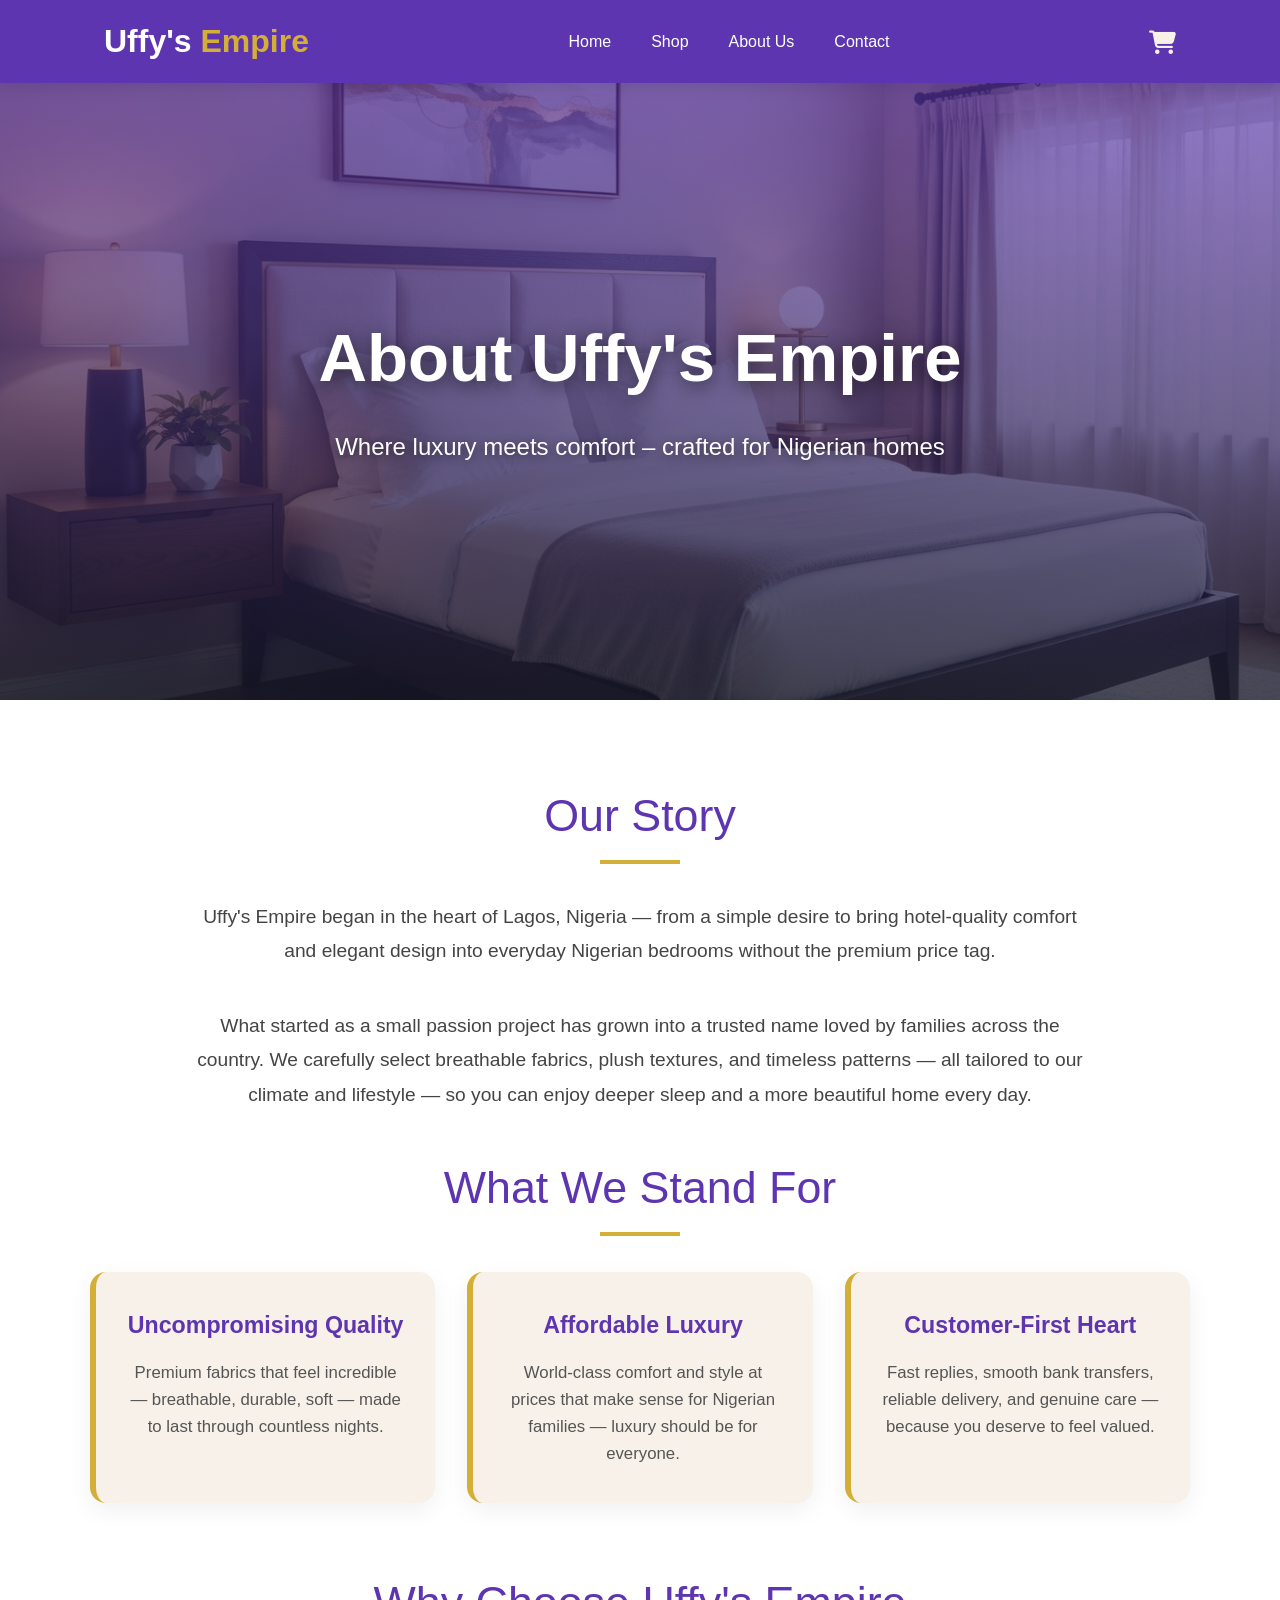
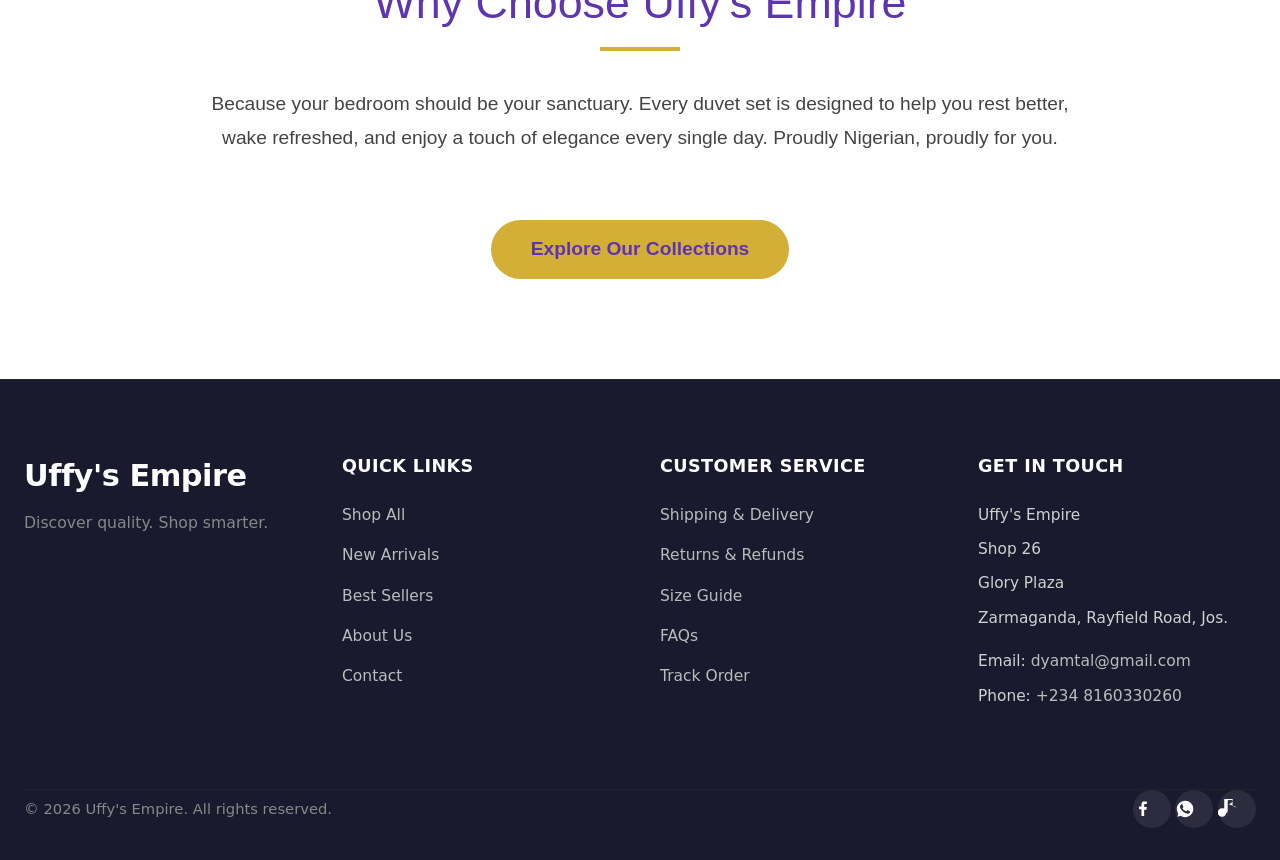
<file: about.html>
<!DOCTYPE html>
<html lang="en">

<head>
    <meta charset="UTF-8" />
    <meta name="viewport" content="width=device-width, initial-scale=1.0" />
    <title>About Us - Uffy Empire | Premium Bedding & Duvets in Nigeria</title>
    <meta name="description"
        content="Discover the story behind Uffy Empire – luxury bedding crafted for Nigerian homes with comfort, style, and affordability." />
    <link rel="stylesheet" href="styles.css" />
    <link rel="stylesheet" href="https://cdnjs.cloudflare.com/ajax/libs/font-awesome/6.5.1/css/all.min.css">
    <!-- If you have any additional fonts or icons, include them here -->
</head>

<body>

    <!-- Navbar (copy your existing navbar from index.html) -->
    <nav class="navbar">
        <div class="nav-container">
            <div class="logo">
                <h2>Uffy's <span> Empire</span></h2>
            </div>
            <ul class="nav-menu" id="nav-menu">
                <li><a href="index.html">Home</a></li>
                <li><a href="shop.html">Shop</a></li>
                <li><a href="about.html">About Us</a></li>
                <li><a href="#footer">Contact</a></li>
            </ul>
            <div class="nav-icons">
                <i class="fas fa-shopping-cart cart-icon"></i>
            </div>
            <div class="hamburger" id="hamburger">
                <span></span>
                <span></span>
                <span></span>
            </div>
        </div>
    </nav>

    <!-- Page Header / Hero -->
    <section class="about-hero">
        <div class="hero-content">
            <h1>About Uffy's Empire</h1>
            <p>Where luxury meets comfort – crafted for Nigerian homes</p>
        </div>
    </section>

    <!-- Main Content -->
    <section class="about-section">
        <div class="container">

            <!-- Our Story -->
            <div class="section-title">Our Story</div>
            <p class="about-text">
                Uffy's Empire began in the heart of Lagos, Nigeria — from a simple desire to bring hotel-quality comfort
                and elegant design into everyday Nigerian bedrooms without the premium price tag.
            </p>
            <p class="about-text">
                What started as a small passion project has grown into a trusted name loved by families across the
                country. We carefully select breathable fabrics, plush textures, and timeless patterns — all tailored to
                our climate and lifestyle — so you can enjoy deeper sleep and a more beautiful home every day.
            </p>

            <!-- Core Values -->
            <div class="section-title">What We Stand For</div>

            <div class="values-grid">
                <div class="value-card">
                    <h3>Uncompromising Quality</h3>
                    <p>Premium fabrics that feel incredible — breathable, durable, soft — made to last through countless
                        nights.</p>
                </div>

                <div class="value-card">
                    <h3>Affordable Luxury</h3>
                    <p>World-class comfort and style at prices that make sense for Nigerian families — luxury should be
                        for everyone.</p>
                </div>

                <div class="value-card">
                    <h3>Customer-First Heart</h3>
                    <p>Fast replies, smooth bank transfers, reliable delivery, and genuine care — because you deserve to
                        feel valued.</p>
                </div>
            </div>

            <!-- Why Choose Us -->
            <div class="section-title">Why Choose Uffy's Empire</div>
            <p class="about-text centered">
                Because your bedroom should be your sanctuary. Every duvet set is designed to help you rest better, wake
                refreshed, and enjoy a touch of elegance every single day. Proudly Nigerian, proudly for you.
            </p>

            <!-- Call to Action -->
            <div class="cta-wrapper">
                <a href="shop.html" class="cta-btn">Explore Our Collections</a>
            </div>

        </div>
    </section>

    <!-- Footer -->
    <footer id="footer" class="site-footer">
        <div class="footer-container">

            <div class="footer-top">
                <!-- Column 1 - Brand / About snippet -->
                <div class="footer-brand">
                    <h3 class="brand-name">Uffy's Empire</h3>
                    <p class="brand-tagline">Discover quality. Shop smarter.</p>
                </div>

                <!-- Column 2 - Quick Links -->
                <div class="footer-column">
                    <h4>Quick Links</h4>
                    <ul>
                        <li><a href="/shop">Shop All</a></li>
                        <li><a href="/collections/new-arrivals">New Arrivals</a></li>
                        <li><a href="/collections/best-sellers">Best Sellers</a></li>
                        <li><a href="/pages/about-us">About Us</a></li>
                        <li><a href="/pages/contact">Contact</a></li>
                    </ul>
                </div>

                <!-- Column 3 - Customer Service -->
                <div class="footer-column">
                    <h4>Customer Service</h4>
                    <ul>
                        <li><a href="/pages/shipping">Shipping & Delivery</a></li>
                        <li><a href="/pages/returns">Returns & Refunds</a></li>
                        <li><a href="/pages/size-guide">Size Guide</a></li>
                        <li><a href="/pages/faq">FAQs</a></li>
                        <li><a href="/pages/track-order">Track Order</a></li>
                    </ul>
                </div>

                <!-- Column 4 - Contact & Address -->
                <div class="footer-column contact-column">
                    <h4>Get in Touch</h4>
                    <address>
                        <p>Uffy's Empire</p>
                        <p>Shop 26</p>
                        <p>Glory Plaza</p>
                        <p>Zarmaganda, Rayfield Road, Jos.</p>
                        <p class="mt-2">Email: <a href="mailto:dyamtal@gmail.com">dyamtal@gmail.com</a></p>
                        <p>Phone: <a href="tel:+2348160330260">+234 8160330260</a></p>
                    </address>
                </div>
            </div>

            <!-- Bottom bar -->
            <div class="footer-bottom">
                <div class="footer-bottom-left">
                    <p>© 2026 Uffy's Empire. All rights reserved.</p>
                </div>
                <div class="social">
                    <a href="#" aria-label="Facebook" class="social-link">
                        <svg viewBox="0 0 24 24" fill="currentColor">
                            <path
                                d="M13.397 20.997v-8.196h2.765l.411-3.209h-3.176V7.548c0-.926.258-1.56 1.587-1.56h1.684V3.127C15.849 3.038 14.888 3 13.629 3c-2.07 0-3.492.633-3.492 3.492v2.605H7.332v3.209h2.805v8.198h3.26z" />
                        </svg>
                    </a>
                    <a href="#" aria-label="WhatsApp" class="social-link">
                        <svg viewBox="0 0 24 24" fill="currentColor">
                            <path
                                d="M17.472 14.382c-.297-.149-1.758-.867-2.03-.967-.273-.099-.471-.148-.67.15-.197.297-.767.966-.94 1.164-.173.198-.347.223-.644.075-.297-.15-1.255-.463-2.39-1.475-.883-.788-1.48-1.761-1.653-2.059-.173-.297-.018-.458.13-.606.134-.133.298-.347.446-.52.149-.174.198-.298.297-.497.099-.198.05-.371-.025-.52-.074-.149-.669-1.612-.916-2.207-.242-.579-.487-.5-.669-.51-.173-.008-.371-.01-.57-.01-.198 0-.52.074-.792.372-.272.297-1.04 1.016-1.04 2.479 0 1.462 1.065 2.875 1.213 3.074.149.198 2.096 3.2 5.077 4.487.709.306 1.262.489 1.694.625.712.227 1.36.195 1.871.118.571-.085 1.758-.719 2.006-1.413.248-.694.248-1.289.173-1.413-.074-.124-.272-.198-.57-.347m-5.421 7.403h-.004a9.87 9.87 0 01-5.031-1.378l-.361-.214-3.741.982.998-3.648-.235-.374a9.86 9.86 0 01-1.51-5.26c.001-5.45 4.436-9.884 9.888-9.884 2.64 0 5.122 1.03 6.988 2.898a9.825 9.825 0 012.893 6.994c-.003 5.45-4.437 9.884-9.885 9.884" />
                        </svg>
                    </a>
                    <a href="https://www.tiktok.com/@uffy_luxurybedding" aria-label="TikTok" class="social-link">
                        <svg viewBox="0 0 448 512" fill="currentColor">
                            <path
                                d="M448 209.91a162.5 162.5 0 0 1-106.8-38.6l-.07-108.8a35.66 35.66 0 0 0-35.6-35.6h-54.3a35.66 35.66 0 0 0-35.6 35.6v237.3a72.5 72.5 0 1 1-72.5-72.5c13.3 0 25.9 3.6 36.8 10.1l.07 108.8a108.8 108.8 0 1 1-108.8-108.8c20.7 0 40.2 5.9 56.8 16.3l.07-237.3a108.8 108.8 0 1 1 108.8 108.8c-20.7 0-40.2-5.9-56.8-16.3z" />
                        </svg>
                    </a>
                </div>
            </div>

        </div>
    </footer>
    <!-- ... paste your footer code here ... -->

    <script src="script.js"></script>
</body>

</html>
</file>
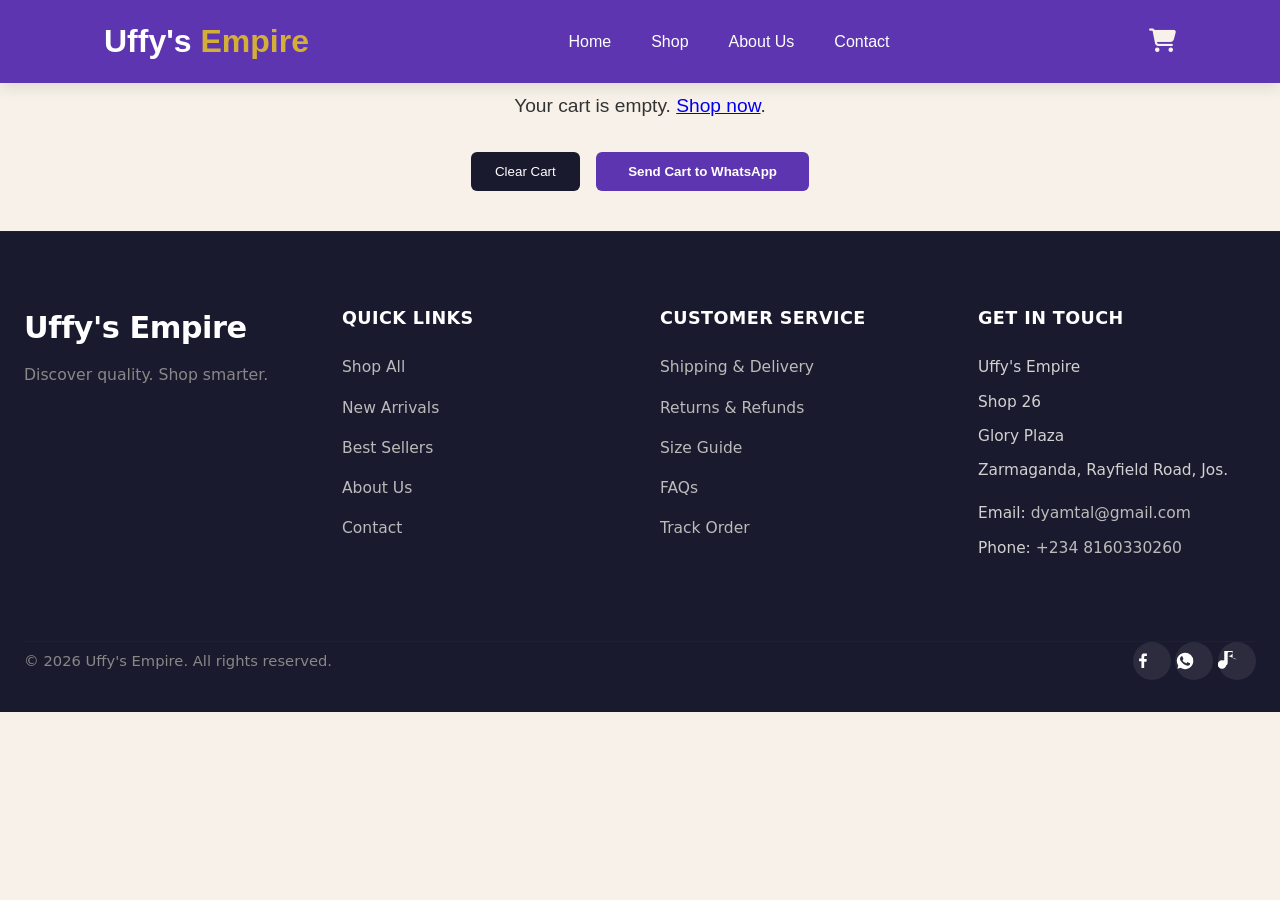
<file: cart.html>
<!DOCTYPE html>
<html lang="en">

<head>
    <meta charset="UTF-8">
    <meta name="viewport" content="width=device-width, initial-scale=1.0">
    <title>Cart • Uffy's Empire</title>
    <link rel="stylesheet" href="styles.css">
    <link rel="stylesheet" href="https://cdnjs.cloudflare.com/ajax/libs/font-awesome/6.5.1/css/all.min.css">
</head>

<body>
    <!-- Reuse your navbar here (copy from index.html) -->
    <!-- Navbar -->
    <nav class="navbar">
        <div class="nav-container">

            <div class="logo">

                <h2> Uffy's <span> Empire</span> </h2>
            </div>
            <ul class="nav-menu" id="nav-menu">
                <li><a href="index.html">Home</a></li>
                <li><a href="shop.html">Shop</a></li>
                <li><a href="about.html">About Us</a></li>
                <li><a href="#footer">Contact</a></li>
            </ul>
            <div class="nav-icons">

                <div class="cart-icon" style="position: relative; cursor: pointer;">
                    <a href="cart.html"> <i class="fas fa-shopping-cart"></i></a>
                    <span id="cart-count" style="
            position: absolute;
            top: -8px;
            padding: 5px;
            padding-bottom: 10px;
            right: -10px;
            background: #d32f2f;
            color: white;
            font-size: 0.75rem;
            font-weight: bold;
            border-radius: 50%;
            width: 20px;
            height: 20px;
            display: flex;
            align-items: center;
            justify-content: center;
            display: none;
        ">0</span>
                </div>
                <div class="hamburger" id="hamburger"><span></span><span></span><span></span></div>
            </div>
        </div>
    </nav>



    <main class="container" style="padding: 40px 20px;">
        <h1>Your Cart</h1>
        <div id="cart-items"></div>
        <div id="cart-summary" style="margin-top: 30px; text-align: right;"></div>
        <div style="margin-top: 20px; text-align: center;">
            <button id="clear-cart"
                style="padding: 12px 24px; background: var(--dark); color: white; border: none; border-radius: 6px; margin-right: 12px;">Clear
                Cart</button>
            <button id="checkout-cart"
                style="padding: 12px 32px; background: var(--purple); color: white; border: none; border-radius: 6px; font-weight: bold;">Send
                Cart to WhatsApp</button>
        </div>
    </main>

    <!-- Footer copy-paste -->


    <!-- Footer -->
    <footer id="footer" class="site-footer">
        <div class="footer-container">

            <div class="footer-top">
                <!-- Column 1 - Brand / About snippet -->
                <div class="footer-brand">
                    <h3 class="brand-name">Uffy's Empire</h3>
                    <p class="brand-tagline">Discover quality. Shop smarter.</p>
                </div>

                <!-- Column 2 - Quick Links -->
                <div class="footer-column">
                    <h4>Quick Links</h4>
                    <ul>
                        <li><a href="/shop">Shop All</a></li>
                        <li><a href="/collections/new-arrivals">New Arrivals</a></li>
                        <li><a href="/collections/best-sellers">Best Sellers</a></li>
                        <li><a href="/pages/about-us">About Us</a></li>
                        <li><a href="/pages/contact">Contact</a></li>
                    </ul>
                </div>

                <!-- Column 3 - Customer Service -->
                <div class="footer-column">
                    <h4>Customer Service</h4>
                    <ul>
                        <li><a href="/pages/shipping">Shipping & Delivery</a></li>
                        <li><a href="/pages/returns">Returns & Refunds</a></li>
                        <li><a href="/pages/size-guide">Size Guide</a></li>
                        <li><a href="/pages/faq">FAQs</a></li>
                        <li><a href="/pages/track-order">Track Order</a></li>
                    </ul>
                </div>

                <!-- Column 4 - Contact & Address -->
                <div class="footer-column contact-column">
                    <h4>Get in Touch</h4>
                    <address>
                        <p>Uffy's Empire</p>
                        <p>Shop 26</p>
                        <p>Glory Plaza</p>
                        <p>Zarmaganda, Rayfield Road, Jos.</p>
                        <p class="mt-2">Email: <a href="mailto:dyamtal@gmail.com">dyamtal@gmail.com</a></p>
                        <p>Phone: <a href="tel:+2348160330260">+234 8160330260</a></p>
                    </address>
                </div>
            </div>

            <!-- Bottom bar -->
            <div class="footer-bottom">
                <div class="footer-bottom-left">
                    <p>© 2026 Uffy's Empire. All rights reserved.</p>
                </div>
                <div class="social">
                    <a href="#" aria-label="Facebook" class="social-link">
                        <svg viewBox="0 0 24 24" fill="currentColor">
                            <path
                                d="M13.397 20.997v-8.196h2.765l.411-3.209h-3.176V7.548c0-.926.258-1.56 1.587-1.56h1.684V3.127C15.849 3.038 14.888 3 13.629 3c-2.07 0-3.492.633-3.492 3.492v2.605H7.332v3.209h2.805v8.198h3.26z" />
                        </svg>
                    </a>
                    <a href="#" aria-label="WhatsApp" class="social-link">
                        <svg viewBox="0 0 24 24" fill="currentColor">
                            <path
                                d="M17.472 14.382c-.297-.149-1.758-.867-2.03-.967-.273-.099-.471-.148-.67.15-.197.297-.767.966-.94 1.164-.173.198-.347.223-.644.075-.297-.15-1.255-.463-2.39-1.475-.883-.788-1.48-1.761-1.653-2.059-.173-.297-.018-.458.13-.606.134-.133.298-.347.446-.52.149-.174.198-.298.297-.497.099-.198.05-.371-.025-.52-.074-.149-.669-1.612-.916-2.207-.242-.579-.487-.5-.669-.51-.173-.008-.371-.01-.57-.01-.198 0-.52.074-.792.372-.272.297-1.04 1.016-1.04 2.479 0 1.462 1.065 2.875 1.213 3.074.149.198 2.096 3.2 5.077 4.487.709.306 1.262.489 1.694.625.712.227 1.36.195 1.871.118.571-.085 1.758-.719 2.006-1.413.248-.694.248-1.289.173-1.413-.074-.124-.272-.198-.57-.347m-5.421 7.403h-.004a9.87 9.87 0 01-5.031-1.378l-.361-.214-3.741.982.998-3.648-.235-.374a9.86 9.86 0 01-1.51-5.26c.001-5.45 4.436-9.884 9.888-9.884 2.64 0 5.122 1.03 6.988 2.898a9.825 9.825 0 012.893 6.994c-.003 5.45-4.437 9.884-9.885 9.884" />
                        </svg>
                    </a>
                    <a href="https://www.tiktok.com/@uffy_luxurybedding" aria-label="TikTok" class="social-link">
                        <svg viewBox="0 0 448 512" fill="currentColor">
                            <path
                                d="M448 209.91a162.5 162.5 0 0 1-106.8-38.6l-.07-108.8a35.66 35.66 0 0 0-35.6-35.6h-54.3a35.66 35.66 0 0 0-35.6 35.6v237.3a72.5 72.5 0 1 1-72.5-72.5c13.3 0 25.9 3.6 36.8 10.1l.07 108.8a108.8 108.8 0 1 1-108.8-108.8c20.7 0 40.2 5.9 56.8 16.3l.07-237.3a108.8 108.8 0 1 1 108.8 108.8c-20.7 0-40.2-5.9-56.8-16.3z" />
                        </svg>
                    </a>
                </div>
            </div>
        </div>

        </div>
    </footer>
    <script src="script.js"></script>
    <script>
        // Cart rendering (add this at end of script.js or here)
        function renderCart() {
            const container = document.getElementById('cart-items');
            const summary = document.getElementById('cart-summary');
            if (!container) return;

            container.innerHTML = '';
            let total = 0;

            if (Object.keys(cart).length === 0) {
                container.innerHTML = '<p style="text-align:center; font-size:1.2rem;">Your cart is empty. <a href="shop.html">Shop now</a>.</p>';
                summary.innerHTML = '';
                return;
            }

            Object.values(cart).forEach(item => {
                const itemTotal = item.price * item.quantity;
                total += itemTotal;

                const row = document.createElement('div');
                row.style = "display: flex; align-items: center; gap: 20px; padding: 15px; border-bottom: 1px solid #eee;";
                row.innerHTML = `
                    <img src="${item.img}" alt="${item.name}" style="width: 90px; height: 90px; object-fit: cover; border-radius: 6px;">
                    <div style="flex: 1;">
                        <h4>${item.name}</h4>
                        <p>₦${item.price.toLocaleString()} × ${item.quantity} = ₦${itemTotal.toLocaleString()}</p>
                    </div>
                    <button class="remove-item" data-id="${item.id}" style="background: #d32f2f; color: white; border: none; padding: 8px 14px; border-radius: 4px; cursor: pointer;">Remove</button>
                `;
                container.appendChild(row);
            });

            summary.innerHTML = `<h3>Total: ₦${total.toLocaleString('en-NG')}</h3>`;
        }

        document.addEventListener('click', e => {
            if (e.target.classList.contains('remove-item')) {
                const id = parseInt(e.target.getAttribute('data-id'));
                delete cart[id];
                saveCart();
                renderCart();
                updateCartCount();
            }
        });

        document.getElementById('clear-cart')?.addEventListener('click', () => {
            if (confirm('Clear entire cart?')) {
                cart = {};
                saveCart();
                renderCart();
                updateCartCount();
            }
        });

        document.getElementById('checkout-cart')?.addEventListener('click', () => {
            if (Object.keys(cart).length === 0) return alert("Cart is empty!");

            let message = `Hello Uffy's Empire!\n\nI will like to order the following:\n\n`;
            let grandTotal = 0;

            Object.values(cart).forEach(item => {
                const itemTotal = item.price * item.quantity;
                grandTotal += itemTotal;
                message += `• ${item.name} × ${item.quantity} = ₦${itemTotal.toLocaleString()}\n`;
            });

            message += `\nTotal: ₦${grandTotal.toLocaleString()}\n\n`;
            // message += `Delivery preference: ... (add your name/number/delivery later or prompt for it)`;

            const waNumber = "2348160330260";
            window.open(`https://wa.me/${waNumber}?text=${encodeURIComponent(message)}`, '_blank');
        });

        // Run on cart page
        if (document.getElementById('cart-items')) {
            renderCart();
        }
    </script>
</body>

</html>
</file>
<file: styles.css>
/* styles.css */
:root {
    --purple: #5E35B1;
    --gold: #D4AF37;
    --dark: #1A1A2E;
    --light: #F8F1E9;
}

* {
    margin: 0;
    padding: 0;
    box-sizing: border-box;
}

body {
    font-family: 'Segoe UI', Tahoma, Geneva, Verdana, sans-serif;
    background-color: var(--light);
    color: #333;
    line-height: 1.6;
}

/* Navbar */
.navbar {
    background-color: var(--purple);
    color: white;
    position: fixed;
    top: 0;
    width: 100%;
    z-index: 1000;
    box-shadow: 0 4px 15px rgba(0, 0, 0, 0.1);
}

.nav-container {
    max-width: 1200px;
    margin: 0 auto;
    padding: 1rem 5%;
    display: flex;
    align-items: center;
    justify-content: space-between;
}

.logo h2 {
    font-size: 2rem;
    font-weight: 700;
    color: white;
}

.nav-container img {
    width: 50px;
    height: 50px;
    border-radius: 20%;
}

.logo span {
    color: var(--gold);
}

.nav-menu {
    display: flex;
    gap: 2.5rem;
    list-style: none;
}

.nav-menu a {
    color: white;
    text-decoration: none;
    font-weight: 500;
    transition: color 0.3s;
}

.nav-menu a:hover {
    color: var(--gold);
}

.nav-icons {
    display: flex;
    align-items: center;
    gap: 1.5rem;
}

.cart-icon {
    font-size: 1.5rem;
    cursor: pointer;
    transition: transform 0.3s;
    color: var(--light);
}

.cart-icon:hover {
    transform: scale(1.2);
}

.cart-icon a {
    color: var(--light);
}

.hamburger {
    display: none;
    flex-direction: column;
    gap: 5px;
    cursor: pointer;
}

.hamburger span {
    width: 25px;
    height: 3px;
    background-color: white;
    transition: all 0.3s;
}

/* Hero */
.hero {
    height: 100vh;
    background-image: linear-gradient(rgba(94, 53, 177, 0.65), rgba(26, 26, 46, 0.75)),
        url("images/hero section.jpg");
    background-size: cover;
    background-position: center;
    display: flex;
    align-items: center;
    justify-content: center;
    text-align: center;
    color: white;
    margin-top: 70px;
}

.hero-content {
    max-width: 800px;
    padding: 0 20px;
}

.hero-content h1 {
    font-size: 4.5rem;
    margin-bottom: 1rem;
    text-shadow: 0 4px 20px rgba(0, 0, 0, 0.6);
}

.hero-content p {
    font-size: 1.4rem;
    margin-bottom: 2.5rem;
    text-shadow: 0 2px 10px rgba(0, 0, 0, 0.5);
}

.cta-btn {
    background-color: var(--gold);
    color: var(--purple);
    padding: 14px 40px;
    font-size: 1.2rem;
    font-weight: 700;
    border: none;
    border-radius: 50px;
    cursor: pointer;
    transition: all 0.4s;
    text-decoration: none;
    display: inline-block;
}

.cta-btn:hover {
    background-color: white;
    transform: translateY(-5px);
    box-shadow: 0 10px 30px rgba(212, 175, 55, 0.4);
}

/* Products Section */
.products-section {
    padding: 100px 5% 80px;
    background-color: white;
}

.promo {
    text-align: center;
    font-size: 1.15rem;
    color: var(--gold);
    margin-bottom: 2.5rem;
    margin: 30px;
    padding: 30px;
}

.container {
    max-width: 1200px;
    margin: 0 auto;
}

.section-title {
    text-align: center;
    font-size: 2.8rem;
    color: var(--purple);
    margin-bottom: 3rem;
    position: relative;
}

.section-title::after {
    content: '';
    width: 80px;
    height: 4px;
    background: var(--gold);
    position: absolute;
    bottom: -12px;
    left: 50%;
    transform: translateX(-50%);
}

.products-grid {
    display: grid;
    grid-template-columns: repeat(auto-fit, minmax(320px, 1fr));
    gap: 2.5rem;
}

.product-card {
    background: white;
    border-radius: 20px;
    overflow: hidden;
    box-shadow: 0 10px 30px rgba(0, 0, 0, 0.08);
    transition: all 0.4s;
}

.product-card:hover {
    transform: translateY(-15px);
    box-shadow: 0 20px 40px rgba(94, 53, 177, 0.15);
}

.product-card img {
    width: 100%;
    height: 280px;
    object-fit: cover;
}

.product-info {
    padding: 1.8rem;
    text-align: center;
}

.product-info h3 {
    font-size: 1.35rem;
    color: var(--purple);
    margin-bottom: 0.5rem;
}

.product-info p {
    color: #666;
    margin-bottom: 1.2rem;
    font-size: 0.95rem;
}

.product-info .price {
    font-size: 1.5rem;
    font-weight: 700;
    color: var(--gold);
    margin-bottom: 1.2rem;
}

.buy-btn {
    background-color: var(--purple);
    color: white;
    border: none;
    padding: 12px 35px;
    font-size: 1.05rem;
    border-radius: 50px;
    cursor: pointer;
    transition: all 0.3s;
    width: 100%;
}

.buy-btn:hover {
    background-color: var(--gold);
    color: var(--purple);
    transform: scale(1.05);
}

.action-buttons button {
    padding: 10px 16px;
    font-size: 0.95rem;
    border: none;
    border-radius: 6px;
    cursor: pointer;
    transition: all 0.2s;
}



.add-to-cart-btn:hover {
    background: var(--gold);
}

.buy-btn {
    background: var(--purple);
    /* blue - keep your existing style if any */
    color: white;
}

/* Modal - Core fixes for scrolling & height control */
.modal {
    display: none;
    position: fixed;
    inset: 0;
    /* modern way: top/right/bottom/left = 0 */
    width: 100%;
    height: 100%;
    background-color: rgba(0, 0, 0, 0.75);
    align-items: center;
    justify-content: center;
    z-index: 2000;
    overflow-y: auto;
    /* ← allows the whole modal to scroll if needed */
    padding: 20px 10px;
    /* breathing room on small screens */
}

.modal-content {
    background: white;
    max-width: 700px;
    width: 90%;
    max-width: 720px;
    /* slightly wider cap is fine */
    max-height: 92vh;
    /* ← very important: prevent content taller than viewport */
    overflow-y: auto;
    /* ← THIS IS THE MAIN FIX: scroll inside the modal */
    border-radius: 20px;
    box-shadow: 0 20px 60px rgba(0, 0, 0, 0.3);
    position: relative;
}

/* Make inner layout flexible and prevent crushing */
.modal-body {
    display: flex;
    flex-direction: column;
    gap: 1.5rem;
    padding: 2rem;
    min-height: 0;
    /* helps flex children not overflow badly */
}

/* On larger screens → side-by-side image + details */
@media (min-width: 768px) {
    .modal-body {
        flex-direction: row;
        align-items: flex-start;
    }

    #modal-img {
        width: 45%;
        max-height: 420px;
        /* prevent huge images from forcing scroll too early */
        object-fit: cover;
        border-radius: 15px;
    }

    .modal-details {
        padding-left: 2rem;
    }
}

/* Small screens — make sure everything stacks nicely */
@media (max-width: 767px) {
    .modal-content {
        max-height: 90vh;
        /* tighter on phones */
    }

    #modal-img {
        max-height: 280px;
    }

    .modal-body {
        padding: 1.5rem 1.2rem;
    }

    .confirm-btn {
        padding: 14px;
        font-size: 1.1rem;
    }
}

.close-btn {
    position: absolute;
    top: 15px;
    right: 25px;
    font-size: 2.5rem;
    color: #aaa;
    cursor: pointer;
    z-index: 10;
    transition: color 0.3s;
}

.close-btn:hover {
    color: var(--purple);
}

.modal-body {
    display: flex;
    flex-direction: column;
    gap: 1.5rem;
    padding: 2rem;
}

@media (min-width: 768px) {
    .modal-body {
        flex-direction: row;
    }
}

#modal-img {
    width: 100%;
    max-height: 320px;
    object-fit: cover;
    border-radius: 15px;
}

@media (min-width: 768px) {
    #modal-img {
        width: 45%;
    }
}

.modal-details {
    flex: 1;
}

.modal-details h3 {
    color: var(--purple);
    font-size: 1.8rem;
    margin-bottom: 0.5rem;
}

.modal-price {
    font-size: 2rem;
    font-weight: 700;
    color: var(--gold);
    margin-bottom: 1.5rem;
}

/* Optional: style when max quantity is reached */
#qty-plus.disabled {
    opacity: 0.5;
    cursor: not-allowed;
    background: #ccc;
}

.transfer-box {
    background: #f8f1e9;
    padding: 1.5rem;
    border-radius: 15px;
    border-left: 6px solid var(--gold);
    margin-bottom: 2rem;
}

.transfer-box h4 {
    color: var(--purple);
    margin-bottom: 1rem;
    font-size: 1.25rem;
}

.transfer-box p {
    margin: 8px 0;
    font-size: 1.05rem;
}

.note {
    font-style: italic;
    color: #555;
    margin-top: 1rem;
}

.confirm-btn {
    background: var(--gold);
    color: var(--purple);
    border: none;
    width: 100%;
    padding: 16px;
    font-size: 1.2rem;
    font-weight: 700;
    border-radius: 50px;
    cursor: pointer;
    transition: all 0.3s;
}

.confirm-btn:hover {
    background: var(--purple);
    color: white;
}

.testimonials-section {
    background: #f8f6f2;
    padding: 5rem 1.5rem 4rem;
    font-family: system-ui, -apple-system, sans-serif;
}

.container {
    max-width: 1400px;
    margin: 0 auto;
}

.section-header {
    text-align: center;
    margin-bottom: 3.5rem;
}

.section-header h2 {
    font-size: 2.6rem;
    color: #1a1a1a;
    margin-bottom: 0.8rem;
    font-weight: 700;
    letter-spacing: -0.5px;
}

.section-header p {
    font-size: 1.15rem;
    color: #555;
    max-width: 580px;
    margin: 0 auto;
}

.testimonials-grid {
    display: grid;
    grid-template-columns: 1fr;
    gap: 2rem;
    max-width: 1100px;
    margin: 0 auto;
}

.testimonial-card {
    background: white;
    border-radius: 16px;
    overflow: hidden;
    box-shadow: 0 10px 30px rgba(0, 0, 0, 0.08);
    transition: transform 0.28s ease, box-shadow 0.28s ease;
}

.testimonial-card:hover {
    transform: translateY(-8px);
    box-shadow: 0 20px 40px rgba(0, 0, 0, 0.12);
}

.testimonial-image img {
    width: 100%;
    height: 220px;
    object-fit: cover;
    object-position: center;
}

.testimonial-content {
    padding: 1.8rem 1.6rem 2rem;
    text-align: center;
}

.quote {
    font-size: 1.05rem;
    line-height: 1.65;
    color: #333;
    margin: 0 0 1.4rem;
    font-style: italic;
}

.author {
    margin-bottom: 1rem;
}

.name {
    font-weight: 600;
    color: #111;
    font-size: 1.05rem;
    display: block;
}

.location {
    color: #777;
    font-size: 0.95rem;
}

.stars {
    color: #f4c430;
    font-size: 1.4rem;
    letter-spacing: 3px;
}

/* ── Responsive Layout ──────────────────────────────────────── */

@media (min-width: 640px) {
    .testimonials-grid {
        grid-template-columns: repeat(2, 1fr);
    }

    .testimonial-image img {
        height: 240px;
    }
}

@media (min-width: 940px) {
    .testimonials-grid {
        grid-template-columns: repeat(4, 1fr);
        gap: 1.8rem;
    }

    .testimonial-image img {
        height: 180px;
    }

    .quote {
        font-size: 1rem;
    }
}

@media (min-width: 1200px) {
    .testimonials-section {
        padding: 7rem 2rem 5rem;
    }

    .section-header h2 {
        font-size: 3.2rem;
    }

    .testimonial-image img {
        height: 200px;
    }
}

/* Very small phones */
@media (max-width: 480px) {
    .section-header h2 {
        font-size: 2.1rem;
    }

    .testimonial-image img {
        height: 200px;
    }
}

/* Footer */
.site-footer {
    background: var(--dark);
    color: #d1d1d1;
    font-family: system-ui, -apple-system, sans-serif;

    padding: 4.5rem 0 2rem;
    border-top: 1px solid #222;
}

.footer-container {
    max-width: 1400px;
    margin: 0 auto;
    padding: 0 24px;
}

.footer-top {
    display: grid;
    grid-template-columns: repeat(auto-fit, minmax(220px, 1fr));
    gap: 3rem 2.5rem;
    margin-bottom: 4.5rem;
}

.footer-brand .brand-name {
    color: white;
    font-size: 1.9rem;
    font-weight: 700;
    margin: 0 0 0.6rem;
    letter-spacing: -0.5px;
}

.footer-brand .brand-tagline {
    color: #888;
    font-size: 0.98rem;
    margin: 0;
    max-width: 260px;
}

.footer-column h4 {
    color: white;
    font-size: 1.1rem;
    font-weight: 600;
    margin: 0 0 1.4rem;
    letter-spacing: 0.4px;
    text-transform: uppercase;
}

.footer-column ul {
    list-style: none;
    padding: 0;
    margin: 0;
}

.footer-column li {
    margin-bottom: 0.9rem;
}

.footer-column a {
    color: #bbb;
    text-decoration: none;
    font-size: 0.97rem;
    transition: all 0.22s ease;
}

.footer-column a:hover,
.footer-column a:focus {
    color: white;
    transform: translateX(4px);
}

address {
    font-style: normal;
    line-height: 1.7;
    font-size: 0.96rem;
}

address p {
    margin: 0.5rem 0;
}

address a {
    color: #bbb;
    text-decoration: none;
}

address a:hover {
    color: #fff;
    text-decoration: underline;
}

.mt-2 {
    margin-top: 1.1rem;
}

/* ── Bottom Bar ──────────────────────────────────────── */
/* ── Bottom Bar ──────────────────────────────────────── */
.footer-bottom {
    display: flex;
    flex-wrap: nowrap;
    justify-content: space-between;
    align-items: center;
    padding: 2.2rem auto;
    border-top: 1px solid #222;
    font-size: 0.92rem;
    color: #888;
}

.footer-bottom-left {
    margin-bottom: 1rem;
    /* space when it wraps on mobile */
}

.social-icons {
    display: inline-flex;
    gap: 0.8rem;
    /* slightly more breathing room between icons */
    align-items: center;
}

.social-link {
    color: white;
    width: 38px;
    height: 38px;
    display: inline-flex;
    place-items: center;
    border-radius: 50%;
    /* circle is more modern & common */
    transition: all 0.25s ease;
    background: rgba(255, 255, 255, 0.08);
    /* subtle background */
}

.social-link svg {
    width: 20px;
    height: 20px;
}

.social-link:hover,
.social-link:focus {
    color: white;
    background: var(--purple);
    transform: translateY(-3px);
}

/* ── Push social icons to the right ─────────────────────────────── */
@media (min-width: 640px) {
    .footer-bottom {
        flex-wrap: nowrap;
    }

    .footer-bottom-left {
        margin-bottom: 0;
    }

    .social-icons {
        margin-left: auto;
        /* ← this is the key line */
    }
}

/* Mobile – center everything when stacked */
@media (max-width: 639px) {
    .footer-bottom {
        flex-direction: column;
        text-align: center;
        gap: 1.4rem;
    }

    .social-icons {
        justify-content: center;
    }
}

/* Responsive Media Queries */
@media (max-width: 992px) {
    .hero-content h1 {
        font-size: 3.5rem;
    }
}

@media (max-width: 768px) {
    .hamburger {
        display: flex;
    }

    .nav-menu {
        position: fixed;
        top: 70px;
        right: -100%;
        width: 50%;
        height: 500px;
        background: var(--dark);
        flex-direction: column;
        align-items: center;
        justify-content: center;
        gap: 2.5rem;
        transition: left 0.4s ease;
        z-index: 999;
        opacity: 95%;
    }

    .nav-menu.active {
        right: 0;
    }

    .products-grid {
        grid-template-columns: repeat(auto-fit, minmax(280px, 1fr));
    }

    .hero-content h1 {
        font-size: 3rem;
    }
}

@media (max-width: 480px) {
    .hero-content h1 {
        font-size: 2.6rem;
    }

    .section-title {
        font-size: 2.3rem;
    }
}


/* ── About Page Specific ──────────────────────────────────────────────── */

.about-hero {
    height: 60vh;
    background-image: linear-gradient(rgba(94, 53, 177, 0.65), rgba(26, 26, 46, 0.75)),
        url("images/about\ hero.jpg");
    /* ← replace with your image */
    display: flex;
    align-items: center;
    justify-content: center;
    text-align: center;
    color: white;
    margin-top: 70px;
    background-repeat: no-repeat;
    background-size: cover;
    background-position: center;
    height: 70vh;
}

.about-hero h1 {
    font-size: 4.2rem;
    margin-bottom: 1rem;
    text-shadow: 0 4px 20px rgba(0, 0, 0, 0.6);
}

.about-hero p {
    font-size: 1.5rem;
    max-width: 800px;
    margin: 0 auto;
    text-shadow: 0 2px 10px rgba(0, 0, 0, 0.5);
}

.about-section {
    padding: 80px 5% 100px;
    background: white;
}

.about-text {
    font-size: 1.2rem;
    color: #444;
    line-height: 1.8;
    max-width: 900px;
    margin: 0 auto 2.5rem;
    text-align: center;
}

.about-text.centered {
    text-align: center;
}

.values-grid {
    display: grid;
    grid-template-columns: repeat(auto-fit, minmax(300px, 1fr));
    gap: 2rem;
    max-width: 1100px;
    margin: 0 auto 4rem;
}

.value-card {
    background: #f8f1e9;
    padding: 2.2rem 1.8rem;
    border-radius: 16px;
    text-align: center;
    border-left: 6px solid var(--gold);
    box-shadow: 0 8px 25px rgba(0, 0, 0, 0.06);
    transition: transform 0.3s ease;
}

.value-card:hover {
    transform: translateY(-8px);
}

.value-card h3 {
    color: var(--purple);
    font-size: 1.45rem;
    margin-bottom: 1rem;
}

.value-card p {
    color: #555;
    font-size: 1.05rem;
}

.cta-wrapper {
    text-align: center;
    margin-top: 4rem;
}

/* Responsive adjustments */
@media (max-width: 768px) {
    .about-hero {
        height: 50vh;
    }

    .about-hero h1 {
        font-size: 3.2rem;
    }

    .about-hero p {
        font-size: 1.3rem;
    }

    .about-section {
        padding: 60px 5% 80px;
    }
}

@media (max-width: 480px) {
    .about-hero h1 {
        font-size: 2.6rem;
    }

    .about-hero p {
        font-size: 1.15rem;
    }

    .value-card {
        padding: 1.8rem 1.4rem;
    }
}
</file>
